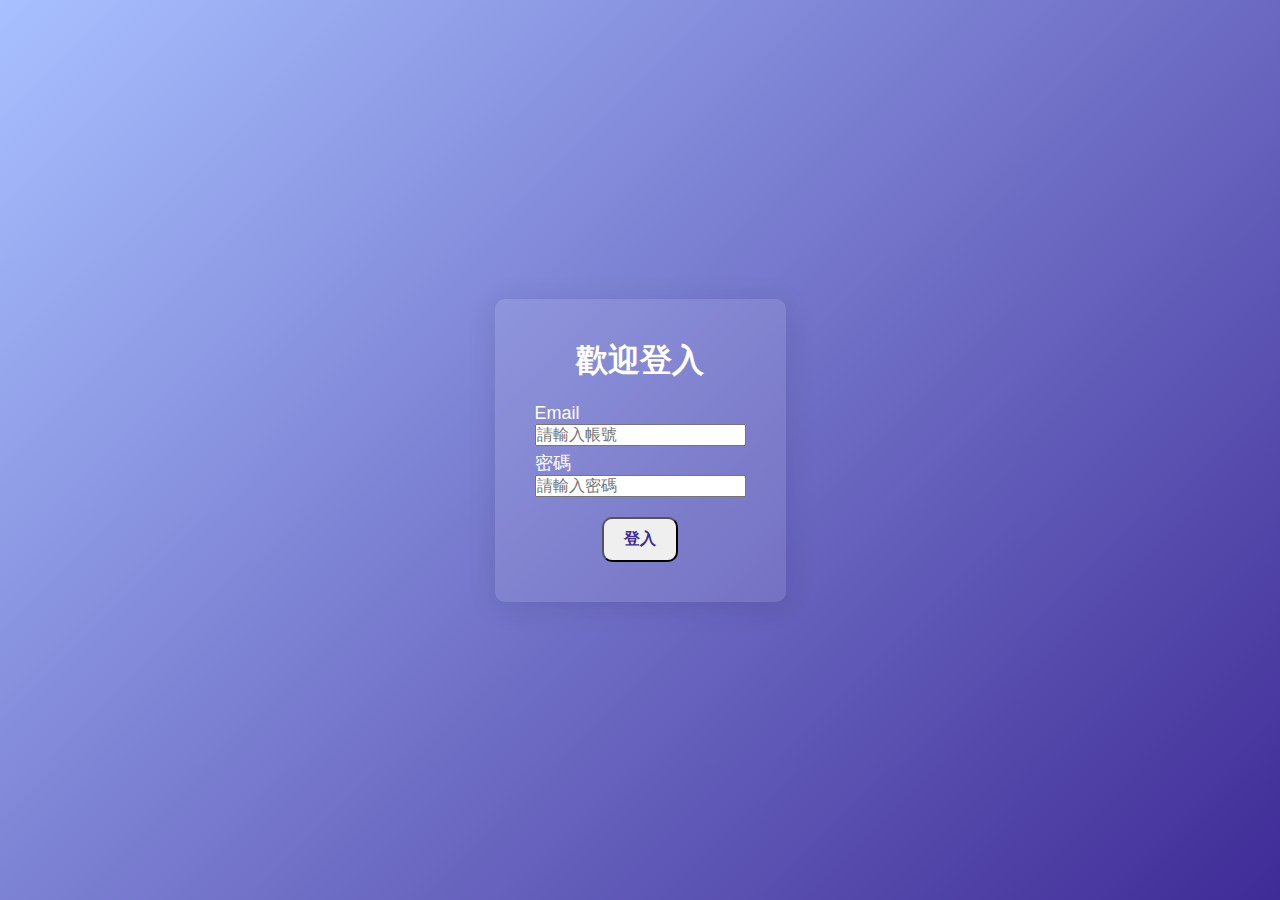
<file: index.html>
<!DOCTYPE html>
<html lang="en">
  <head>
    <meta charset="UTF-8" />
    <meta name="viewport" content="width=device-width, initial-scale=1.0" />
    <link rel="stylesheet" href="index.css" />
    <title>首頁</title>
  </head>
  <body>
    <div class="container">
      <!-- 顯示使用者信息 -->
      <div class="user-info">
        <p>
          歡迎，
          <span id="Username"></span>
        </p>
        <button id="logoutButton">登出</button>
      </div>

      <section class="PTO">
        <h2>剩餘特休時數</h2>
        <div class="circle-card">
          <span>128</span>
          <p>小時</p>
        </div>
      </section>

      <!-- 當月請假狀況 -->
      <section class="moon-vacation">
        <h2>當月請假狀況</h2>
        <table>
          <thead>
            <tr class="table-title">
              <th>姓名</th>
              <th>請假類型</th>
              <th>請假時間</th>
              <th>時數</th>
              <th>代理人</th>
              <th>狀態</th>
            </tr>
          </thead>
          <tbody>
            <tr>
              <td>翁聖凱</td>
              <td>特休</td>
              <td>12/05 09:00 - 12:00</td>
              <td>3小時</td>
              <td>李宗翰</td>
              <td class="status-pending">待審核</td>
            </tr>

            <tr>
              <td>李宗翰</td>
              <td>特休</td>
              <td>12/06 09:00 - 12:00</td>
              <td>3小時</td>
              <td>翁聖凱</td>
              <td class="status-approved">已同意</td>
            </tr>
          </tbody>
        </table>
      </section>

      <section class="pending-approvals">
        <h2>未審核代理階段</h2>
        <table>
          <thead>
            <tr class="table-title">
              <th>請假人</th>
              <th>代理人</th>
              <th>請假時間</th>
              <th>時數</th>
              <th>操作</th>
            </tr>
          </thead>

          <tbody>
            <tr>
              <td>徐世杰</td>
              <td>徐嘉言</td>
              <td>12/05 09:00 - 12:00</td>
              <td>3小時</td>
              <td>
                <button class="agreen-btn">同意</button>
                <button class="reject-btn">拒絕</button>
              </td>
            </tr>
          </tbody>
        </table>
      </section>
    </div>

    <script>
      const Username = localStorage.getItem("Username");
      if (!Username) {
        window.location.href = "login.html";
      } else {
        document.getElementById("Username").textContent = Username;
      }

      document.getElementById("logoutButton").addEventListener("click", () => {
        localStorage.removeItem("Username");
        window.location.href = "login.html";
      });
    </script>
  </body>
</html>
</file>
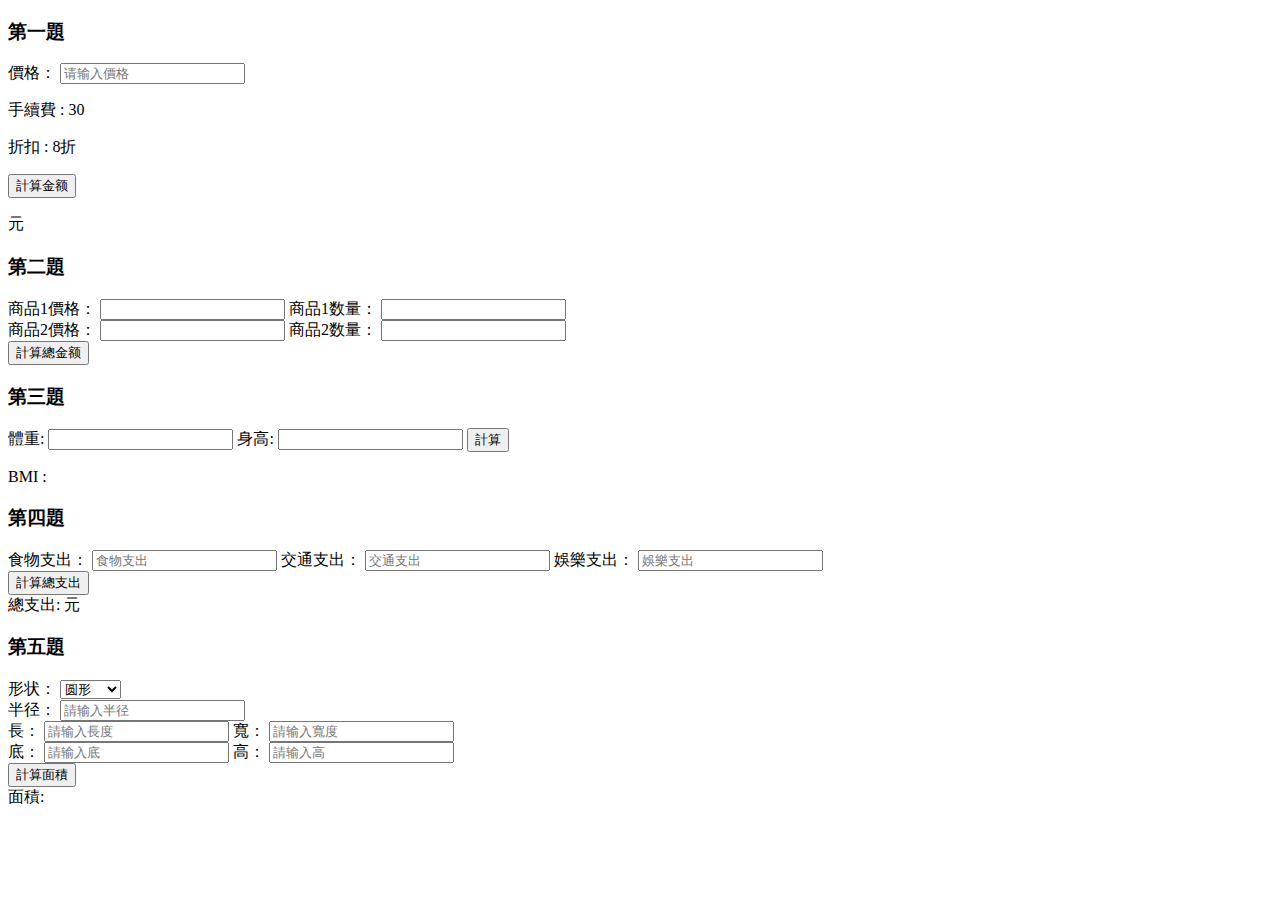
<file: 123.html>
<!DOCTYPE html>
<html lang="en">
  <head>
    <meta charset="UTF-8" />
    <meta name="viewport" content="width=device-width, initial-scale=1.0" />
  </head>
  <body>
    <div>
      <!-- QA1 -->
      <h3>第一題</h3>
      <label>價格</label>：
      <input type="number" id="price" placeholder="请输入價格" />
      <p>手續費 : 30</p>
      <p>折扣 : 8折</p>
    </div>
    <button id="submitBtn">計算金额</button>
    <p id="result">元</p>

    <!-- Q2 -->
    <h3>第二題</h3>
    <div>
      <label>商品1價格</label>：
      <input type="number" id="product1Price" />
      <label>商品1数量</label>：
      <input type="number" id="product1Quantity" />
    </div>
    <div>
      <label>商品2價格</label>：
      <input type="number" id="product2Price" />
      <label>商品2数量</label>：
      <input type="number" id="product2Quantity" />
    </div>
    <button id="submitBtn2">計算總金额</button>
    <p id="result2"></p>

    <!-- Q3 -->
    <h3>第三題</h3>
    <label>體重:</label>
    <input type="text" id="weight3" />
    <label>身高:</label>
    <input type="text" id="hight3" />
    <button id="submitBtn3">計算</button>
    <p id="result3">BMI :</p>

    <!-- Q4 -->
    <div>
      <h3>第四題</h3>
      <label>食物支出</label>：
      <input type="number" id="food" placeholder="食物支出" />
      <label>交通支出</label>：
      <input type="number" id="transport" placeholder="交通支出" />
      <label>娛樂支出</label>：
      <input type="number" id="play" placeholder="娛樂支出" />
    </div>
    <button id="submitBtn4">計算總支出</button>
    <div id="result">總支出: 元</div>

    <!-- Q5 -->
    <h3>第五題</h3>
    <div>
      <label>形状</label>：
      <select id="shape">
        <option value="circle">圆形</option>
        <option value="rectangle">正方形</option>
        <option value="triangle">三角形</option>
      </select>
      <div id="circleInputs">
        <label>半径</label>：
        <input type="number" id="radius" placeholder="請输入半径" />
      </div>
      <div id="rectangleInputs">
        <label>長</label>：
        <input type="number" id="length" placeholder="請输入長度" />
        <label>寬</label>：
        <input type="number" id="width" placeholder="請输入寬度" />
      </div>
      <div id="triangleInputs">
        <label>底</label>：
        <input type="number" id="base" placeholder="請输入底" />
        <label>高</label>：
        <input type="number" id="height" placeholder="請输入高" />
      </div>
    </div>
    <button id="submitBtn5">計算面積</button>
    <div id="result5">面積:</div>

    <script>
      //QA1
      const buttonElement = document.getElementById("submitBtn");
      buttonElement.addEventListener("click", function () {
        const math = {
          Price: document.getElementById("price").value,
          fee: 30,
          discount: 0.8,
          total: function () {
            return this.Price * this.discount + this.fee;
          },
        };
        console.log(math.total());
        const Result = math.total();
        console.log(Result);
        document.getElementById("result").textContent = Result + "元";
      });

      // Q2
      // 取資料
      var buttonElement2 = document.getElementById("submitBtn2");
      buttonElement2.addEventListener("click", function () {
        const product1Price = document.getElementById("product1Price").value;
        const product1Quantity =
          document.getElementById("product1Quantity").value;
        const product2Price = document.getElementById("product2Price").value;
        const product2Quantity =
          document.getElementById("product2Quantity").value;
        // 存物件
        const data2 = {
          product1Price,
          product1Quantity,
          product2Price,
          product2Quantity,
        };
        console.log(data2);

        var result2 =
          product1Price * product1Quantity + product2Price * product2Quantity;
        console.log(result2);
        document.getElementById("result2").textContent = result2;
      });

      //Q3

      var buttonElement3 = document.getElementById("submitBtn3");
      buttonElement3.addEventListener("click", function () {
        const weight3 = document.getElementById("weight3").value;
        const hight3 = document.getElementById("hight3").value;
        const bmi = weight3 / (hight3 * hight3);
        const BMI = bmi.toFixed(1);

        const data3 = {
          weight3,
          hight3,
          BMI,
        };
        if (BMI < 18.5) {
          document.getElementById("result3").textContent = data3.BMI + "偏瘦";
          console.log(data3.BMI + "偏瘦");
        } else if (18.5 <= BMI < 24) {
          document.getElementById("result3").textContent = data3.BMI + "正常";
          console.log(data3.BMI + "正常");
        } else if (24 <= BMI < 28) {
          document.getElementById("result3").textContent = data3.BMI + "肥胖";
          console.log(data3.BMI + "肥胖");
        } else if (BMI >= 28) {
          document.getElementById("result3").textContent = data3.BMI + "過胖";
          console.log(data3.BMI + "肥胖");
        }
      });

      // Q4
      var buttonElement4 = document.getElementById("submitBtn4");
      buttonElement4.addEventListener("click", function () {
        const food = document.getElementById("food").value;
        const transport = document.getElementById("transport").value;
        const play = document.getElementById("play").value;
        const data4 = {
          food: food,
          transport: transport,
          play: play,
        };

        const total4 = food + transport + play;
        console.log(typeof total4);
      });
      // 為什麼變字串相加

      //Q5
      const buttonElement5 = document.getElementById("submitBtn4");
      buttonElement5.addEventListener("click", function () {
        const radius = document.getElementById("radius").value;
      });
    </script>
  </body>
</html>
</file>
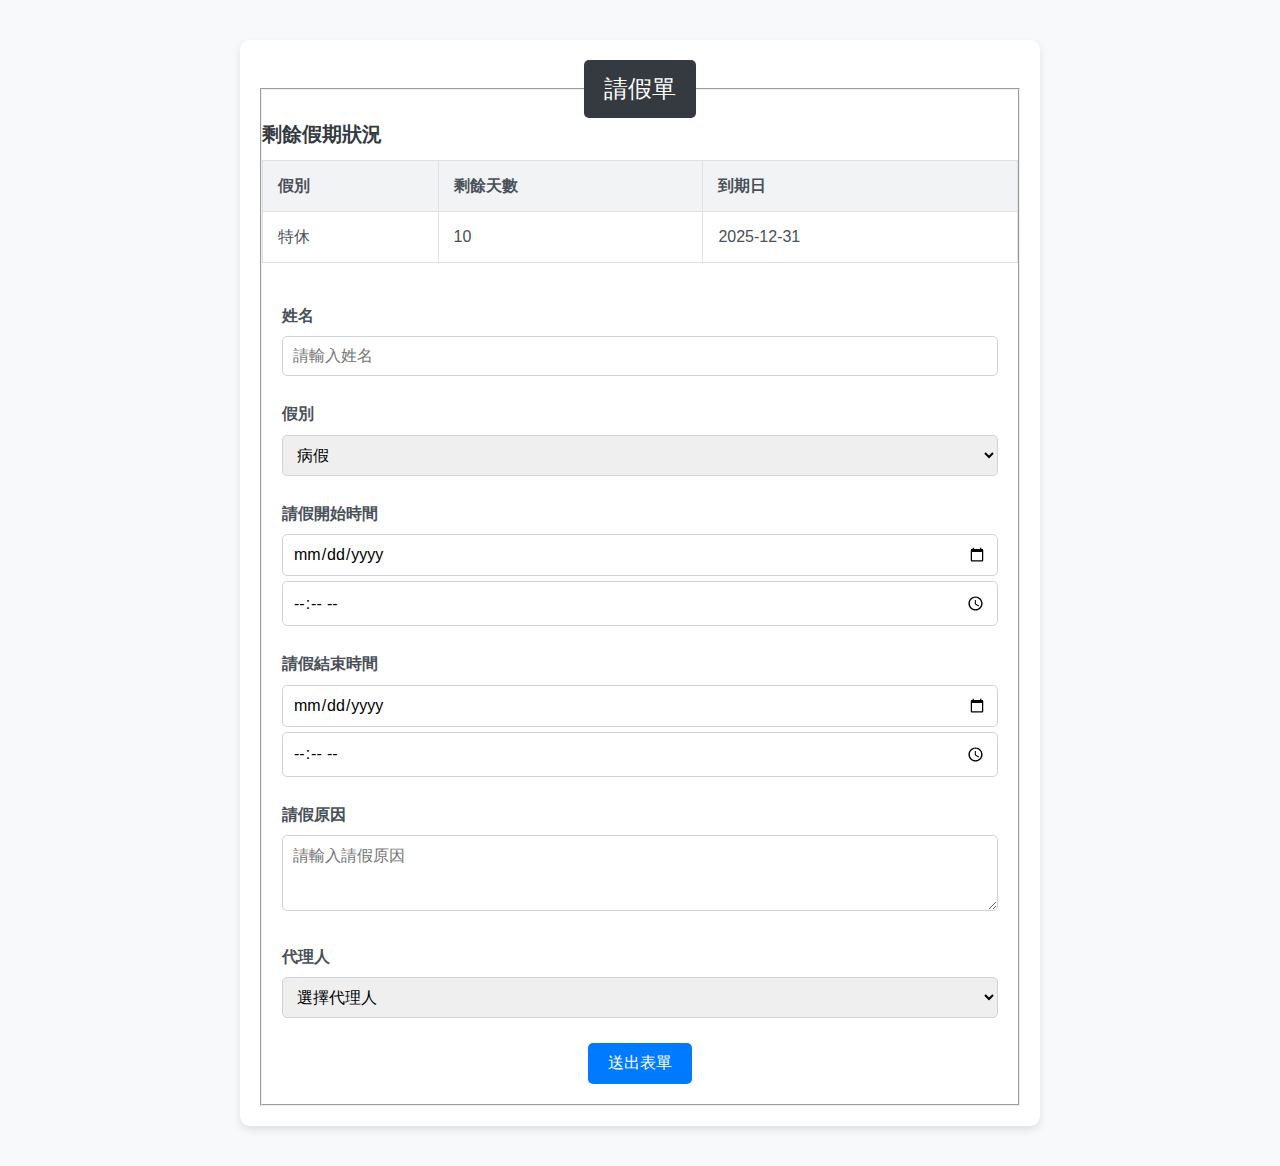
<file: 465.html>
<!DOCTYPE html>
<html lang="en">
  <head>
    <meta charset="UTF-8" />
    <meta name="viewport" content="width=device-width, initial-scale=1.0" />
    <link rel="stylesheet" href="EIP.css" />
    <title>請假單</title>
  </head>
  <style>
    /* 通用設定 */
    * {
      box-sizing: border-box;
      margin: 0;
      padding: 0;
      font-family: Arial, sans-serif;
    }
    body {
      background-color: #f8f9fa;
      color: #495057;
      font-size: 16px;
      line-height: 1.6;
    }
    .container {
      max-width: 800px;
      margin: 40px auto;
      background-color: #ffffff;
      border-radius: 10px;
      box-shadow: 0 4px 8px rgba(0, 0, 0, 0.1);
      overflow: hidden;
      padding: 20px;
    }

    /* 標題區 */
    legend {
      background-color: #343a40;
      color: #fff;
      font-size: 24px;
      padding: 10px 20px;
      border-radius: 5px;
      text-align: center;
    }
    h2 {
      font-size: 20px;
      margin-bottom: 10px;
      color: #343a40;
    }

    /* 表單樣式 */
    .leave-form .form-group {
      margin-bottom: 20px;
    }
    .leave-form label {
      display: block;
      margin-bottom: 8px;
      font-weight: bold;
    }
    .leave-form input,
    .leave-form select,
    .leave-form textarea {
      width: 100%;
      padding: 10px;
      border: 1px solid #ced4da;
      border-radius: 5px;
      font-size: 16px;
      transition: border-color 0.3s ease;
    }
    .leave-form input:focus,
    .leave-form select:focus,
    .leave-form textarea:focus {
      border-color: #80bdff;
      outline: none;
    }
    .hidden {
      display: none;
    }

    /* 表單按鈕 */
    .submit-btn {
      background-color: #007bff;
      color: #fff;
      padding: 10px 20px;
      border: none;
      border-radius: 5px;
      cursor: pointer;
      font-size: 16px;
      display: block;
      margin: 20px auto 0;
      transition: background-color 0.3s ease;
    }
    .submit-btn:hover {
      background-color: #0056b3;
    }

    /* 表格樣式 */
    .balance-section table {
      width: 100%;
      border-collapse: collapse;
      margin-top: 10px;
    }
    .balance-section th,
    .balance-section td {
      text-align: left;
      padding: 12px 15px;
      border: 1px solid #dee2e6;
    }
    .balance-section th {
      background-color: #f1f3f5;
      color: #495057;
    }
    .balance-section tbody tr:nth-child(even) {
      background-color: #f8f9fa;
    }
  </style>
  <body>
    <div class="container">
      <fieldset>
        <legend>請假單</legend>
        <div class="wrapper">
          <section class="balance-section">
            <h2>剩餘假期狀況</h2>
            <table>
              <thead>
                <tr>
                  <th>假別</th>
                  <th>剩餘天數</th>
                  <th>到期日</th>
                </tr>
              </thead>
              <tbody>
                <tr>
                  <td>特休</td>
                  <td>10</td>
                  <td>2025-12-31</td>
                </tr>
              </tbody>
            </table>
          </section>

          <form class="leave-form">
            <div class="form-group">
              <label for="name">姓名</label>
              <input type="text" id="name" placeholder="請輸入姓名" />
            </div>

            <div class="form-group">
              <label for="leaveType">假別</label>
              <select id="leaveType">
                <option value="病假">病假</option>
                <option value="事假">事假</option>
                <option value="特休">特休</option>
                <option value="加班">加班</option>
              </select>
            </div>

            <div class="form-group hidden" id="priorityRow">
              <label for="priority">優先序</label>
              <select id="priority">
                <option value="1">1. 線上災難/狀況</option>
                <option value="2">2. 插件</option>
                <option value="3">3. 日常</option>
              </select>
            </div>

            <div class="form-group">
              <label for="startDate">請假開始時間</label>
              <input type="date" id="startDate" />
              <input type="time" id="startTime" />
            </div>

            <div class="form-group">
              <label for="endDate">請假結束時間</label>
              <input type="date" id="endDate" />
              <input type="time" id="endTime" />
            </div>

            <div class="form-group">
              <label for="reason">請假原因</label>
              <textarea
                id="reason"
                rows="3"
                placeholder="請輸入請假原因"
              ></textarea>
            </div>

            <div class="form-group">
              <label for="agent">代理人</label>
              <select id="agent">
                <option value="">選擇代理人</option>
                <option value="翁聖凱">翁聖凱</option>
                <option value="李宗翰">李宗翰</option>
              </select>
            </div>

            <button type="submit" class="submit-btn">送出表單</button>
          </form>
        </div>
      </fieldset>
    </div>
    <script src="EIP.js"></script>
  </body>
</html>
</file>
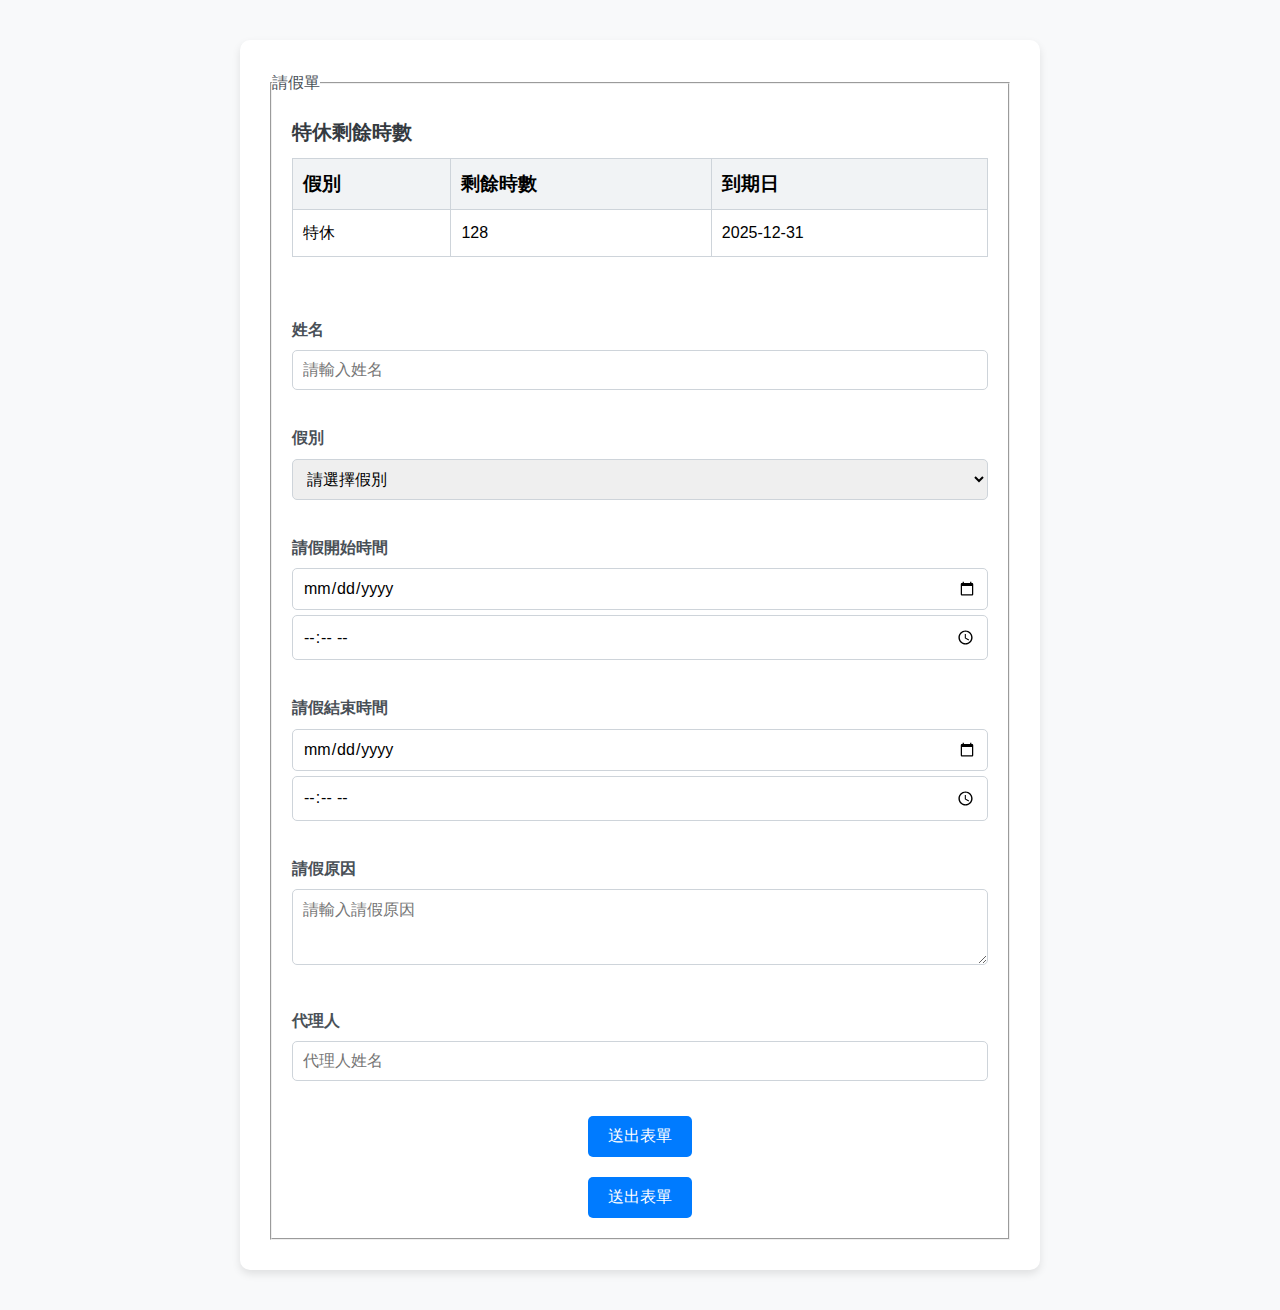
<file: EIP.html>
<!DOCTYPE html>
<html lang="en">
  <head>
    <meta charset="UTF-8" />
    <meta name="viewport" content="width=device-width, initial-scale=1.0" />
    <link rel="stylesheet" href="EIP.css" />
    <title>請假單</title>
  </head>
  <body>
    <div class="container">
      <fieldset>
        <legend>請假單</legend>
        <section class="PTO">
          <h2>特休剩餘時數</h2>
          <table>
            <thead>
              <tr>
                <th>假別</th>
                <th>剩餘時數</th>
                <th>到期日</th>
              </tr>
            </thead>
            <tbody>
              <tr>
                <td>特休</td>
                <td>128</td>
                <td>2025-12-31</td>
              </tr>
            </tbody>
          </table>
        </section>

        <form class="leave-form">
          <div class="form-group">
            <label for="name">姓名</label>
            <input type="text" id="name" placeholder="請輸入姓名" />
          </div>

          <div class="form-group">
            <label for="Time-Off">假別</label>
            <select id="Time-Off">
              <option value="sick">病假</option>
              <option value="2">事假</option>
              <option value="3">產假</option>
              <option value="陪產假">陪產假</option>
              <option value="遠距工作">遠距工作</option>
              <option value="加班">加班</option>
              <option value="喪假">喪假</option>
              <option value="生理假">生理假</option>
              <option value="公假">公假</option>
              <option value="婚假">婚假</option>
              <option value="特休">特休</option>
              <option value="請選擇假別" selected="select">請選擇假別</option>
            </select>
          </div>

          <div class="form-group" id="priorityRow">
            <label for="priority">優先序</label>
            <select id="priority">
              <option value="未選擇">線上災難/狀況</option>
              <option value="插件">插件</option>
              <option value="急迫例行公事">急迫例行公事</option>
              <option value="補時數">補時數</option>
              <option value="創意性質">創意性質</option>
            </select>
          </div>

          <div class="form-group">
            <label for="startDate">請假開始時間</label>
            <input type="date" id="startDate" />
            <input type="time" id="startTime" />
          </div>

          <div class="form-group">
            <label for="endDate">請假結束時間</label>
            <input type="date" id="endDate" />
            <input type="time" id="endTime" />
          </div>

          <div class="form-group">
            <label for="reason">請假原因</label>
            <textarea
              rows="3"
              placeholder="請輸入請假原因"
              id="reason"
            ></textarea>
          </div>

          <div class="form-group">
            <label for="agent">代理人</label>
            <input type="text" id="agent" placeholder="代理人姓名" />
          </div>

          <button type="button" class="submit-btn" id="submitBtn">
            送出表單
          </button>

          <button type="button" class="submit-btn" id="submitBtn2">
            送出表單
          </button>
        </form>
      </fieldset>
    </div>
  </body>
  <script src="./EIP.js"></script>
</html>
</file>
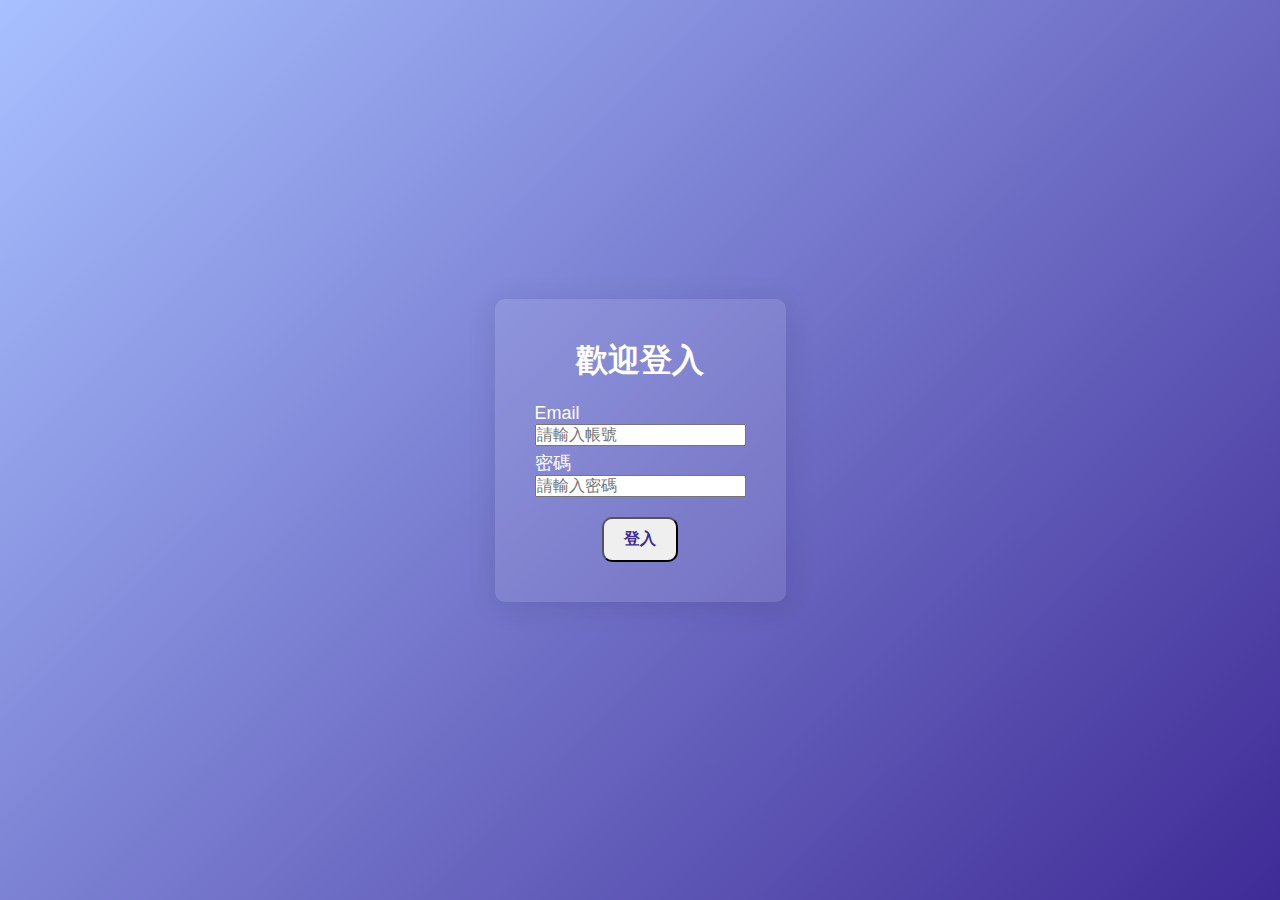
<file: login.html>
<!DOCTYPE html>
<html lang="en">
  <head>
    <meta charset="UTF-8" />
    <meta name="viewport" content="width=device-width, initial-scale=1.0" />
    <link rel="stylesheet" href="login.css" />
    <title>Document</title>
  </head>
  <body>
    <div class="login-container">
      <h1>歡迎登入</h1>
      <div class="account">
        <label for="Email">Email</label>
        <input type="text" id="email" placeholder="請輸入帳號" />
      </div>

      <div class="password">
        <label for="password">密碼</label>
        <input type="password" id="password" placeholder="請輸入密碼" />
      </div>

      <button class="login-btn" id="loginButton">登入</button>
    </div>
  </body>
  <script>
    document.getElementById("loginButton").addEventListener("click", () => {
      const email = document.getElementById("email").value;
      const password = document.getElementById("password").value;

      if (!email || !password) {
        alert("請輸入有效Email");
        return;
      }
      localStorage.setItem("Username", email);
      window.location.href = "index.html";
    });

    // 呼叫函式，並傳入兩個數值
    console.log(add(2, 3)); // 輸出 5
    // 函式宣告式
    function add(a, b) {
      return a + b;
    }
    console.log(add(10, 20));
    var add = function (a, b) {
      return a + b;
    };
  </script>
</html>
</file>
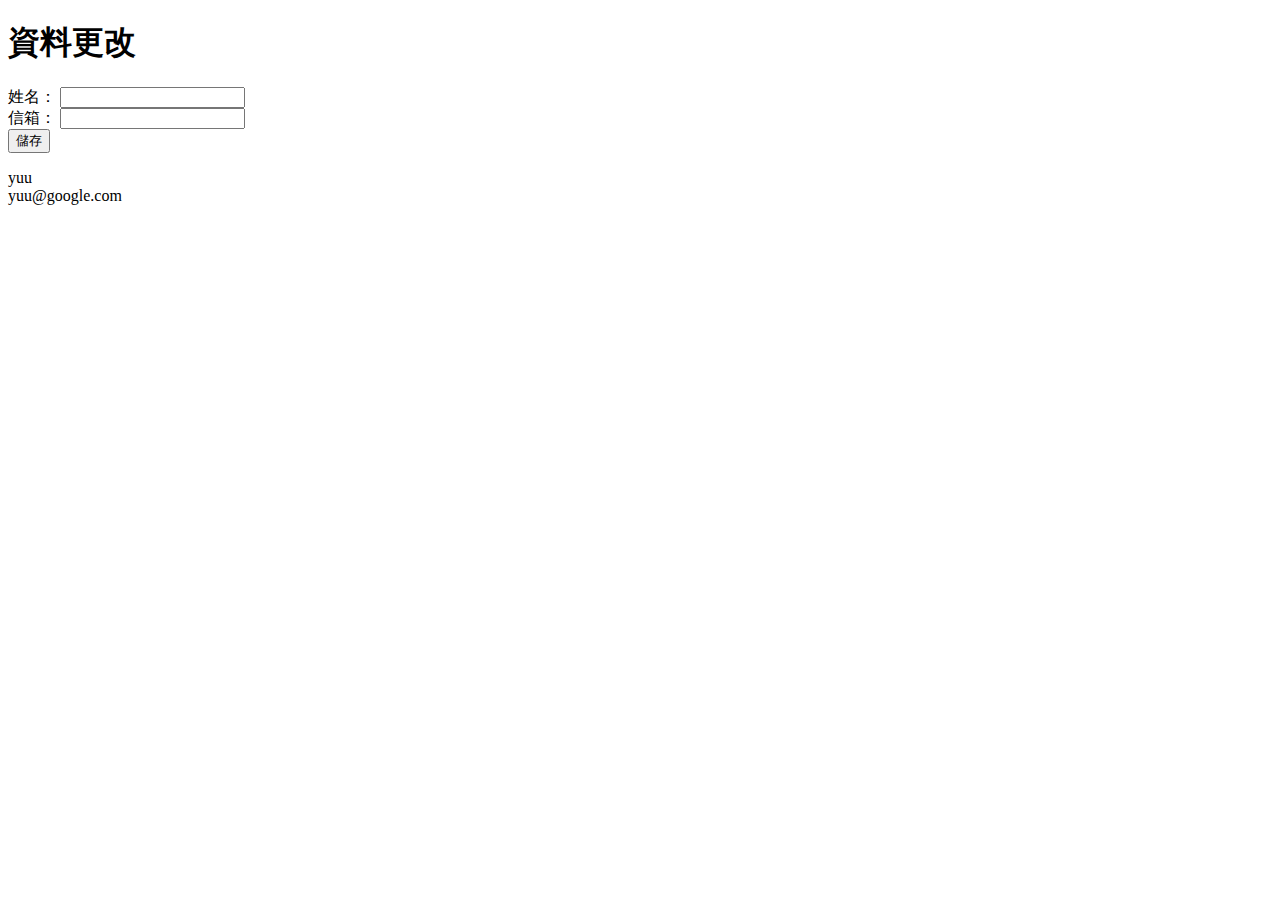
<file: test.html>
<!DOCTYPE html>
<html lang="en">
  <head>
    <meta charset="UTF-8" />
    <meta name="viewport" content="width=device-width, initial-scale=1.0" />
    <title>用戶編輯</title>
  </head>
  <body>
    <h1>資料更改</h1>
    <div>
      <label for="name">姓名：</label>
      <input type="text" id="name" />
    </div>
    <div>
      <label for="email">信箱：</label>
      <input type="email" id="email" />
    </div>
    <button id="saveButton">儲存</button>
    <p></p>
    <div id="showname"></div>
    <div id="showemail"></div>
  </body>
  <script type="text/javascript" src="./user.js"></script>
  <script type="text/javascript" src="./app.js"></script>
</html>
</file>
<file: index.css>
* {
  margin: 0;
  padding: 0;
  box-sizing: border-box;
}
body {
  background-color: #f4f4f9;
  font-family: Arial, sans-serif;
}
.container {
  max-width: 1200px;
  margin: 20px auto;
  padding: 20px;
  background: #fff;
  border-radius: 8px;
  box-shadow: 0 4px 8px rgba(0, 0, 0, 0.1);
}

.user-info {
  display: flex;
  justify-content: space-between;
}

.moon-vacation,
.PTO,
.pending-approvals {
  margin-bottom: 40px;
}
h2 {
  margin-bottom: 20px;
  color: #333;
}

.circle-card {
  width: 100px;
  height: 100px;
  border-radius: 50px;
  color: white;
  background-color: #4caf50;
  display: flex;
  flex-direction: column;
  justify-content: center;
  align-items: center;
  font-size: 1.5em;
}

.circle-card p {
  font-size: 0.6em;
}

table {
  width: 100%;
  text-align: left;
  border-collapse: collapse;
}
th,
td {
  padding: 10px;
  border-bottom: 1px solid #ddd;
}
.table-title {
  font-size: 20px;
}

.status-pending {
  color: orange;
}

.status-approved {
  color: green;
}

button {
  padding: 5px 10px;
  border-radius: 5px;
  border: none;
  margin: 0px 5px;
  cursor: pointer;
  font-size: 15px;
}

.agreen-btn {
  background-color: green;
  color: white;
}

.reject-btn {
  background-color: #f44336;
  color: white;
}
</file>
<file: EIP.css>
/* 通用設定 */
* {
  box-sizing: border-box;
  margin: 0;
  padding: 0;
  font-family: Arial, sans-serif;
}
body {
  background-color: #f8f9fa;
  color: #495057;
  font-size: 16px;
  line-height: 1.6;
}
.container {
  max-width: 800px;
  margin: 40px auto;
  background-color: #ffffff;
  border-radius: 10px;
  box-shadow: 0 4px 8px rgba(0, 0, 0, 0.1);
  padding: 30px;
}

/* 標題區 */

.PTO {
  width: 100%;
  text-align: left;
  padding: 20px;
}
.PTO table {
  width: 100%;
  color: #000;
  border-collapse: collapse; /*取消表格之間間距*/
}

.PTO th {
  font-size: 19px;
  background-color: #f1f3f5;
}

.PTO th,
td {
  border: #ced4da 1px solid;
  padding: 10px;
}

h2 {
  font-size: 20px;
  margin-bottom: 10px;
  color: #343a40;
}

/* 表單樣式 */

.form-group {
  margin-top: 20px;
  margin-bottom: 30px;
}
.leave-form {
  padding: 20px;
}

.leave-form label {
  display: block;
  margin-bottom: 8px;
  font-weight: bold;
}

.leave-form input,
.leave-form select,
.leave-form textarea {
  width: 100%;
  padding: 10px;
  font-size: 16px;
  border: 1px solid #ced4da;
  margin-bottom: 5px;
  border-radius: 5px;
  transition: border-color 0.3s ease;
}

.leave-form input:focus,
.leave-form select:focus,
.leave-form textarea:focus {
  border-color: #80bdff;
  outline: none;
}

/* 表單按鈕 */
.submit-btn {
  background-color: #007bff;
  color: #fff;
  padding: 10px 20px;
  border: none;
  border-radius: 5px;
  cursor: pointer;
  font-size: 16px;
  display: block;
  margin: 20px auto 0px;
  transition: background-color 0.3s ease;
}
.submit-btn:hover {
  background-color: #0056b3;
}
</file>
<file: login.css>
* {
  margin: 0;
  padding: 0;
  box-sizing: border-box;
}

body {
  background: linear-gradient(135deg, #a8c0ff, #3f2b96);
  display: flex;
  justify-content: center;
  align-items: center;
  height: 100vh;
  color: #fff;
  font-family: Arial, sans-serif;
  text-align: center;
}

.login-container {
  background: rgba(255, 255, 255, 0.1);
  box-shadow: 0 4px 30px rgba(0, 0, 0, 0.1);
  padding: 40px 40px;
  border-radius: 10px;
  font-size: 16px;
}

.login-container label {
  display: block;
  text-align: left;
  font-size: 18px;
}
.login-container input {
  display: block;
  font-size: 16px;
}

.account {
  margin-bottom: 5px;
}
.login-btn {
  padding: 10px 20px;
  font-size: 16px;
  margin-top: 20px;
  border-radius: 10px;
  color: #3f2b96;
  font-weight: bold;
  cursor: pointer;
}

.login-btn:hover {
  background: #e0e0e0;
}
h1 {
  margin-bottom: 20px;
}
</file>
